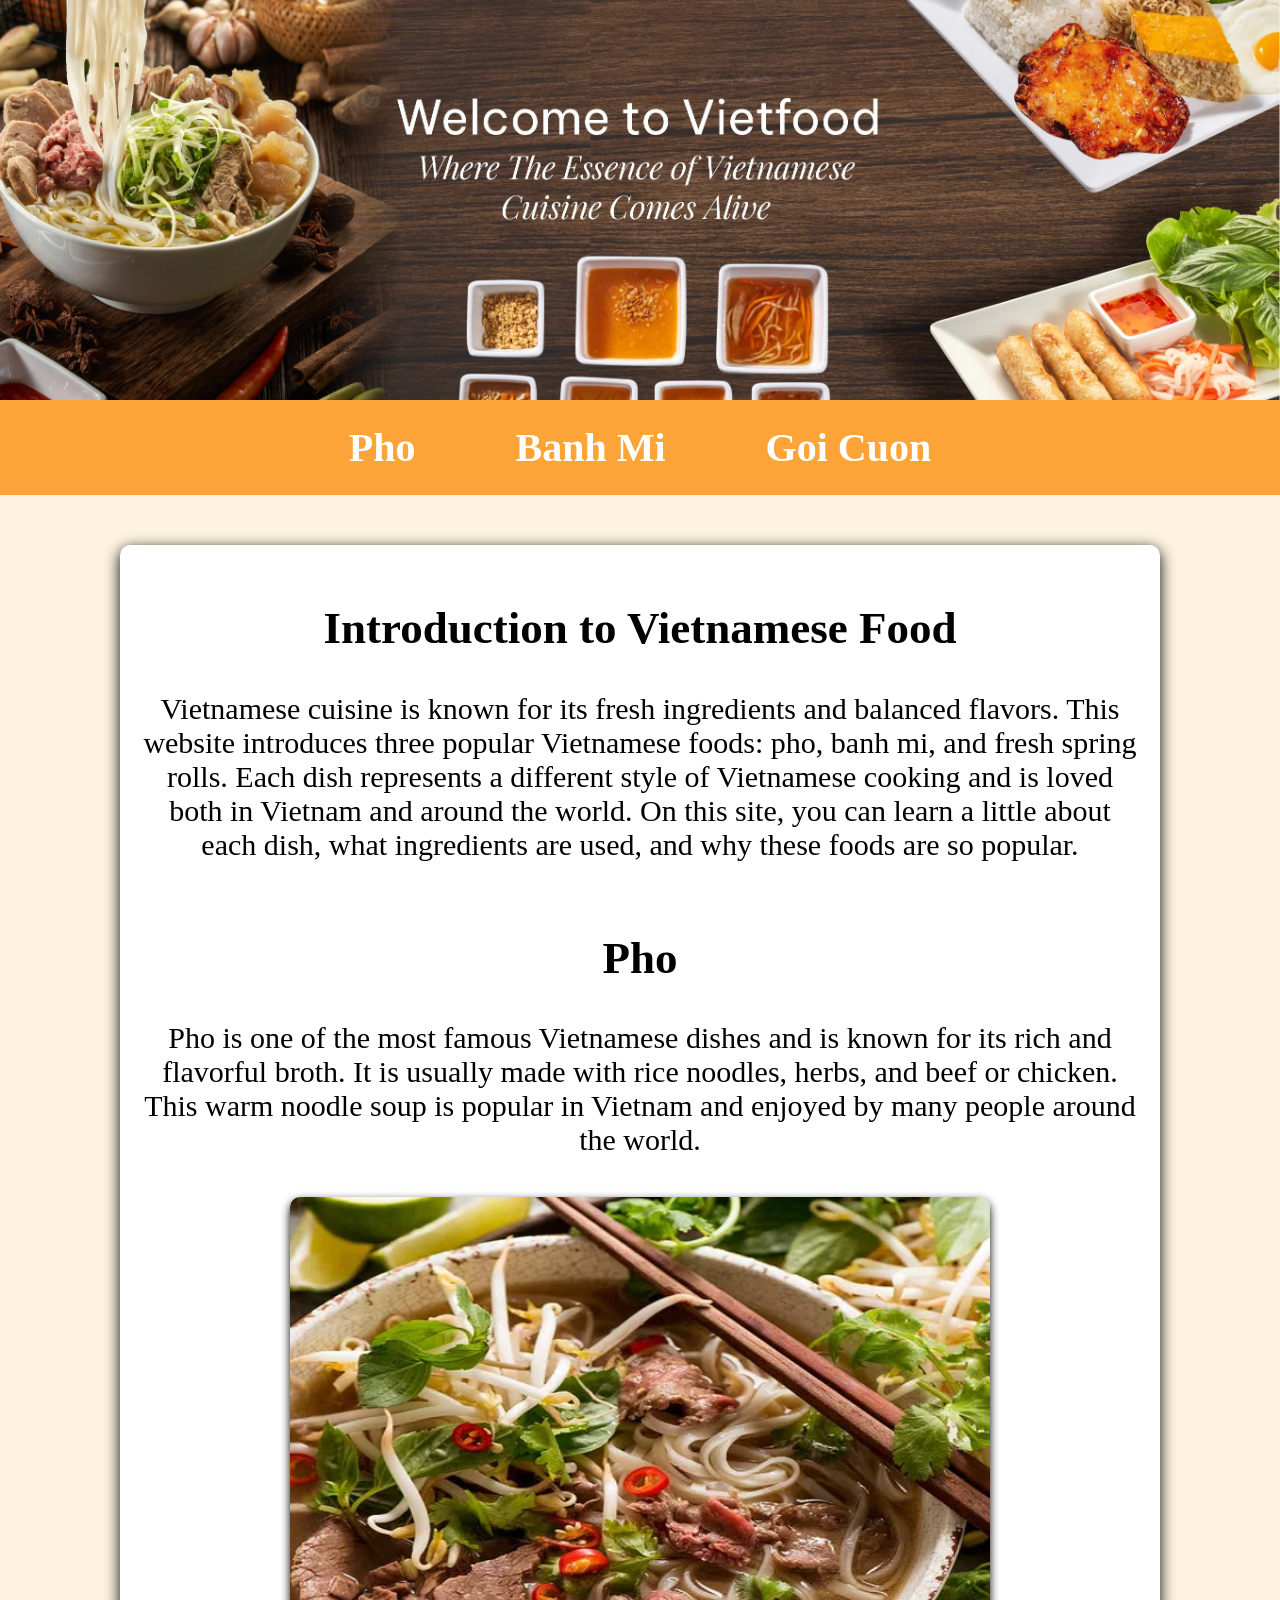
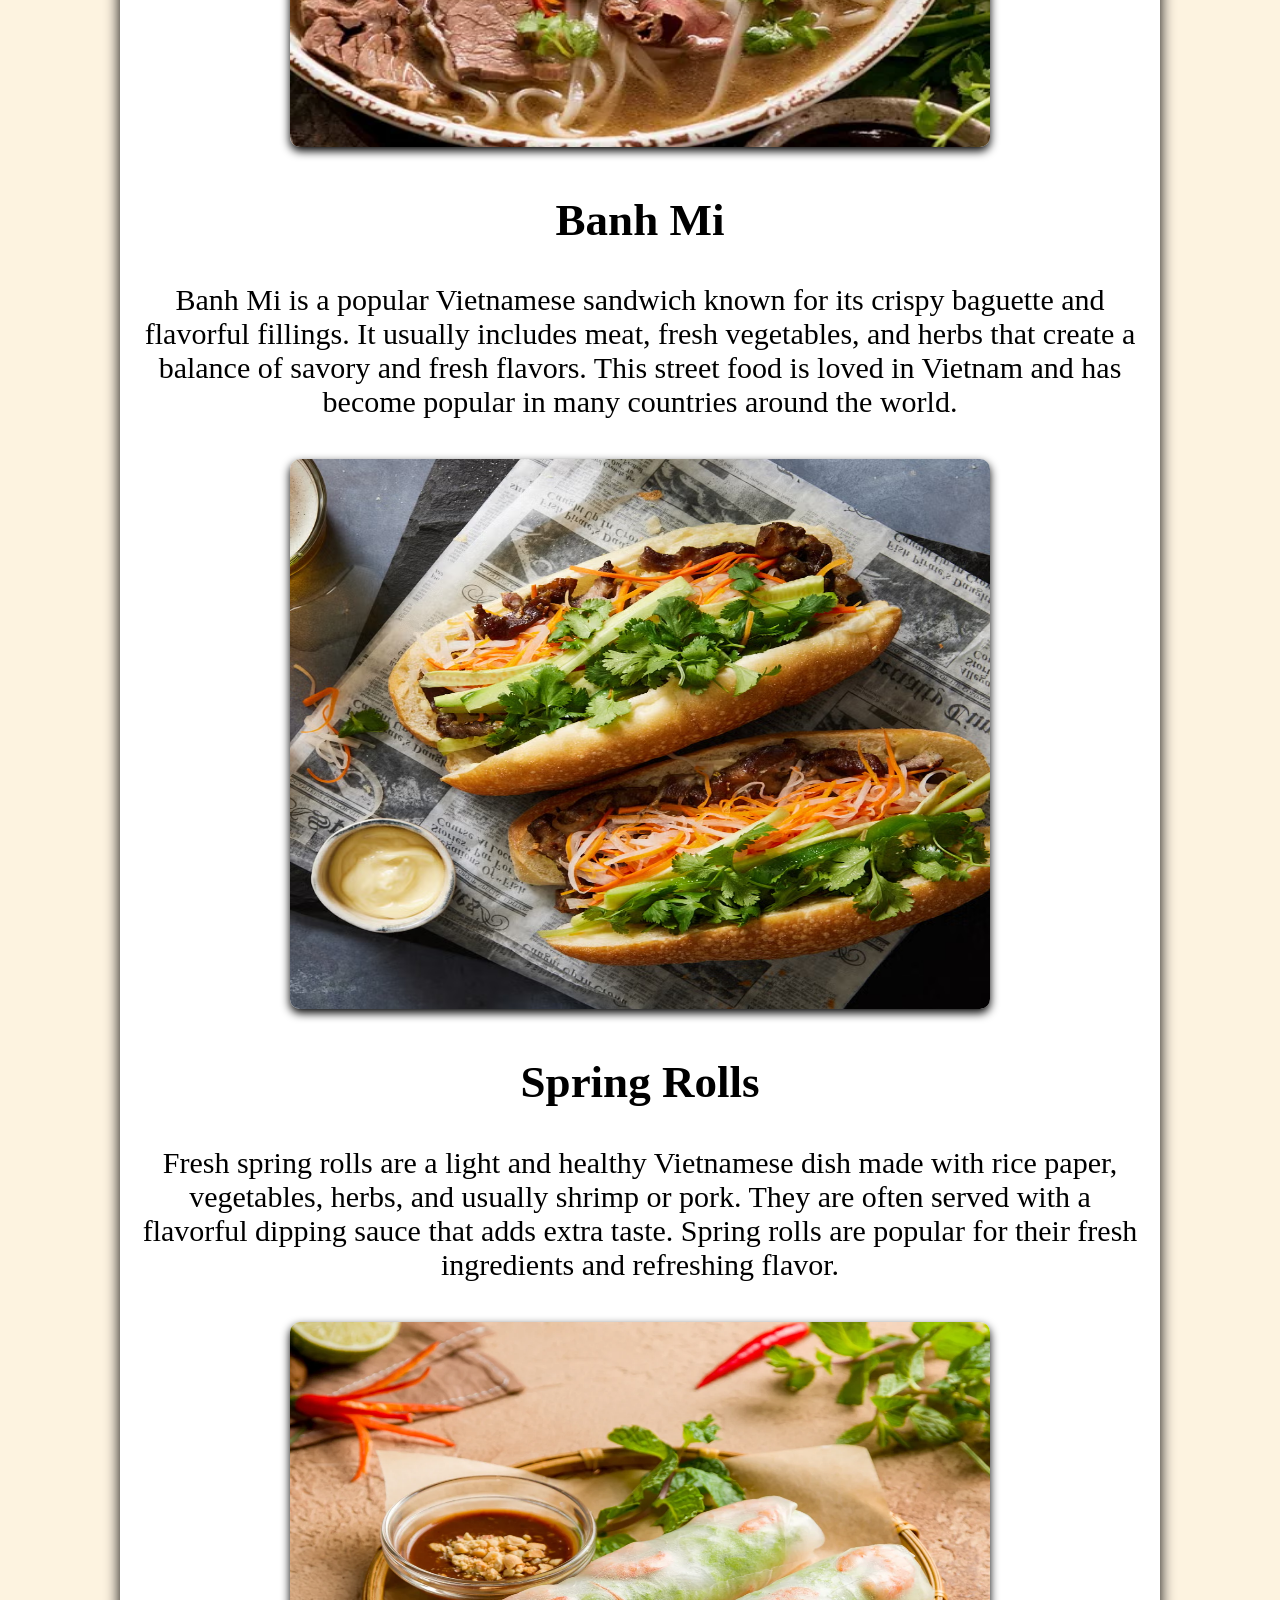
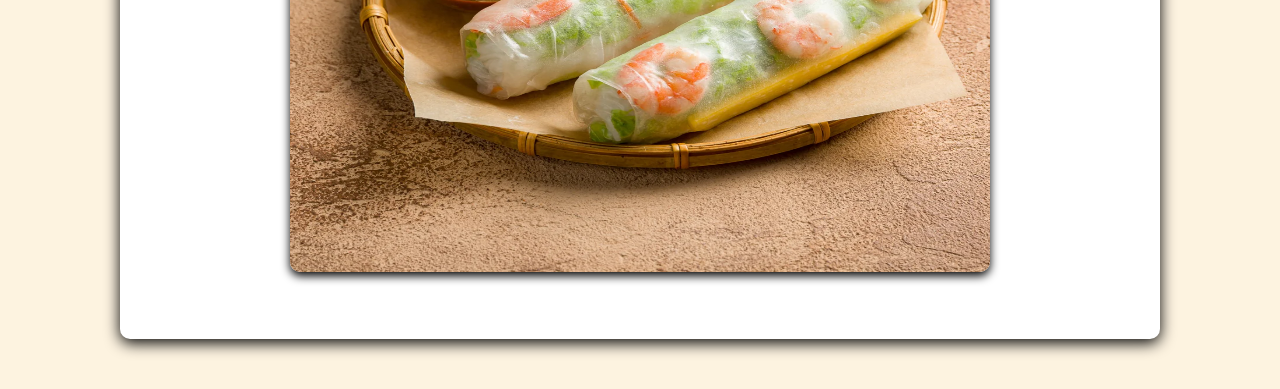
<file: index.html>
<!DOCTYPE html>
<html>
<head>
        <title>Top 3 Vietnamese Foods</title>
        <link href="styles.css" rel="stylesheet" type="text/css">
</head>

<body>

    <div class="header">
    </div>

    <nav>
        <a href="pho.html">Pho</a>
        <a href="sandwich.html">Banh Mi</a> 
        <a href="springroll.html">Goi Cuon</a>
    </nav>

    <div class="container">
        <section class="section">
            <h2>Introduction to Vietnamese Food</h2>
            <p> Vietnamese cuisine is known for its fresh ingredients and balanced flavors. This website introduces three popular Vietnamese foods: pho, banh mi, and fresh spring rolls. Each dish represents a different style of Vietnamese cooking and is loved both in Vietnam and around the world. On this site, you can learn a little about each dish, what ingredients are used, and why these foods are so popular.</p>
            <div style="display:flex; justify-content:center;">
            <div class='tableauPlaceholder' id='viz1772601268974' style='position: relative; display:inline-block;'>
                <noscript>
                    <a href='#'>
                        <img alt=' ' src='https://public.tableau.com/static/images/We/WelcometoVietNam/DuLch-mthc/1_rss.png' style='border: none' />
                    </a>
                </noscript>
                <object class='tableauViz' style='display:none;'>
                    <param name='host_url' value='https://public.tableau.com/' />
                    <param name='embed_code_version' value='3' />
                    <param name='name' value='WelcometoVietNam/DuLch-mthc' />
                    <param name='tabs' value='yes' />
                    <param name='toolbar' value='yes' />
                </object>
            </div>

            <script type='text/javascript'>
                var divElement = document.getElementById('viz1772601268974');
                var vizElement = divElement.getElementsByTagName('object')[0];
                vizElement.style.width='700px';
                vizElement.style.height='550px';
                var scriptElement = document.createElement('script');
                scriptElement.src = 'https://public.tableau.com/javascripts/api/viz_v1.js';
                vizElement.parentNode.insertBefore(scriptElement, vizElement);
            </script>
        </div>
        </section>
        <section class="section">
            <h2>Pho</h2>
            <p>Pho is one of the most famous Vietnamese dishes and is known for its rich and flavorful broth. It is usually made with rice noodles, herbs, and beef or chicken. This warm noodle soup is popular in Vietnam and enjoyed by many people around the world.</p>
            <img src="Pho1.webp">
        </section>
        <section class="section">
            <h2>Banh Mi</h2>
            <p>Banh Mi is a popular Vietnamese sandwich known for its crispy baguette and flavorful fillings. It usually includes meat, fresh vegetables, and herbs that create a balance of savory and fresh flavors. This street food is loved in Vietnam and has become popular in many countries around the world.</p>
            <img src="banhmi1.avif">
        </section>   
        <section class="section">
            <h2>Spring Rolls</h2>
            <p>Fresh spring rolls are a light and healthy Vietnamese dish made with rice paper, vegetables, herbs, and usually shrimp or pork. They are often served with a flavorful dipping sauce that adds extra taste. Spring rolls are popular for their fresh ingredients and refreshing flavor.</p>
            <img src="goicuon1.webp">

        </section>     
    </div>
</body>
</html>
</file>
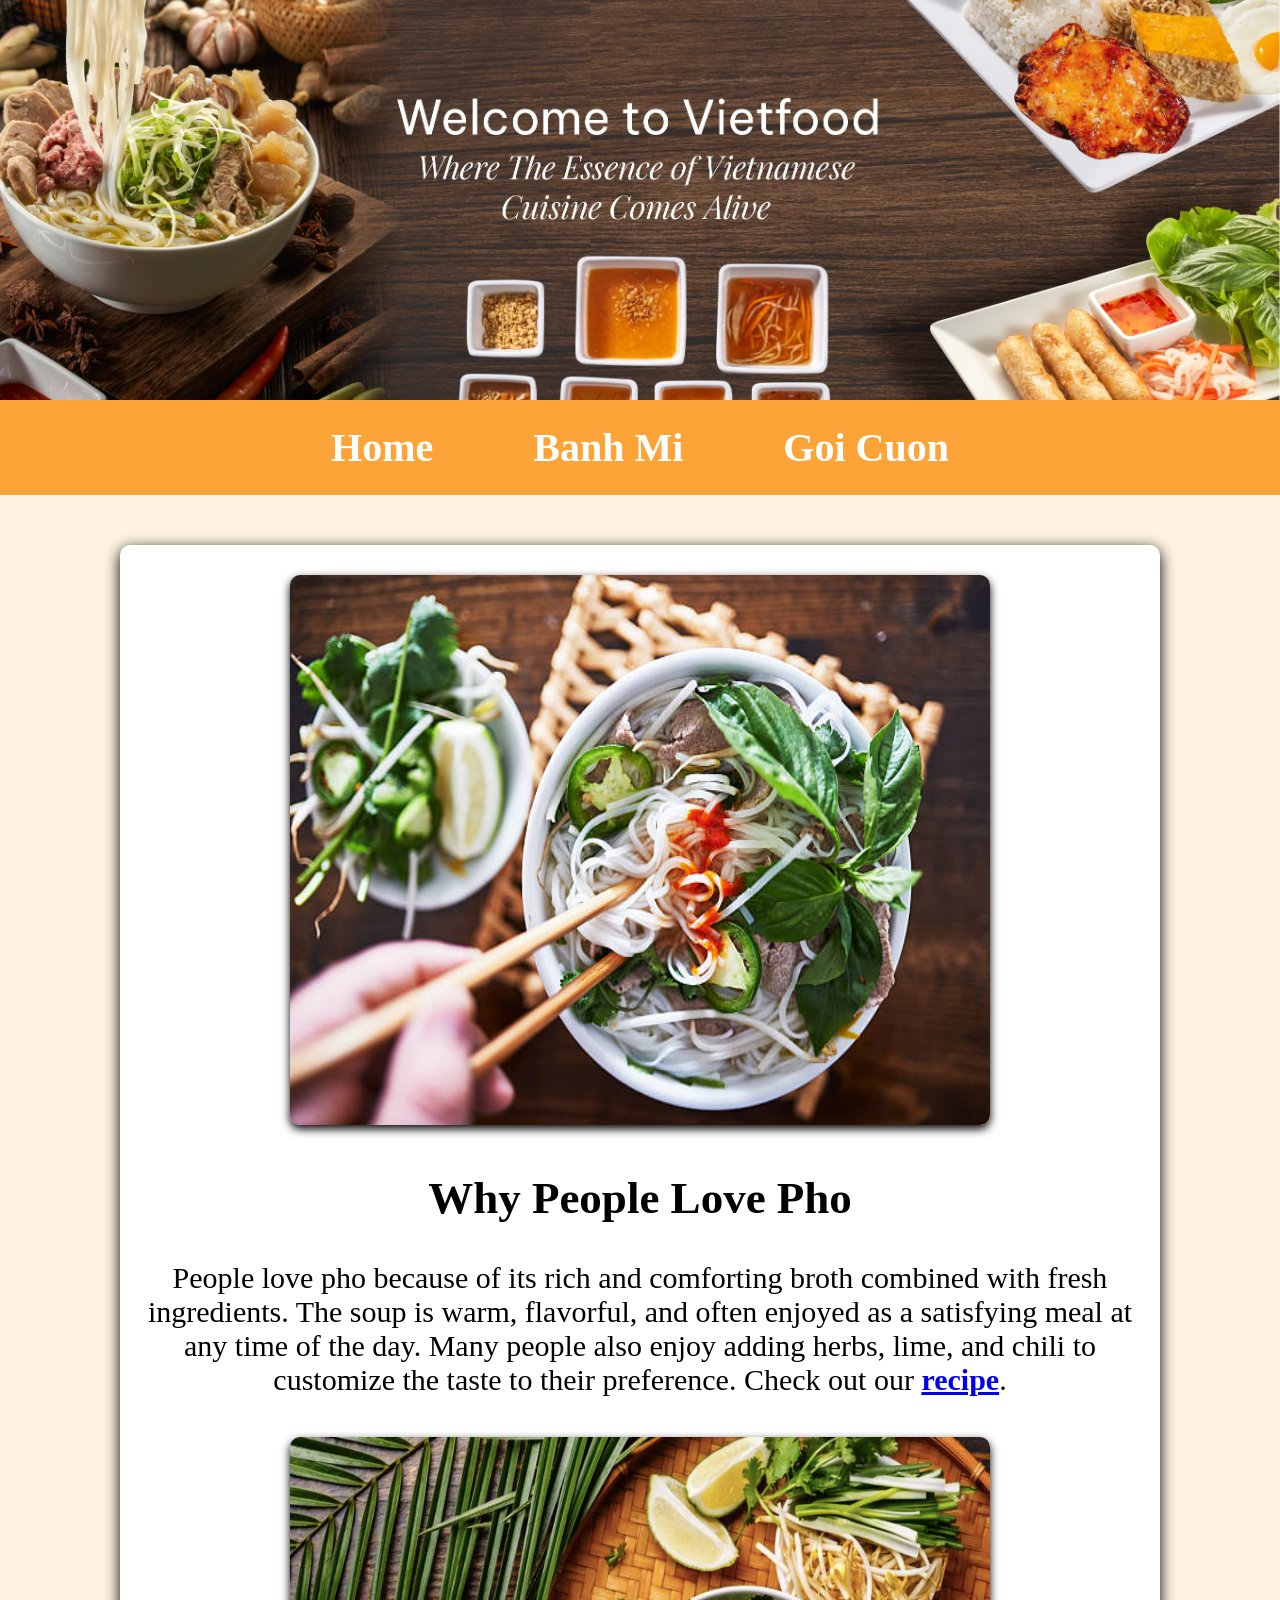
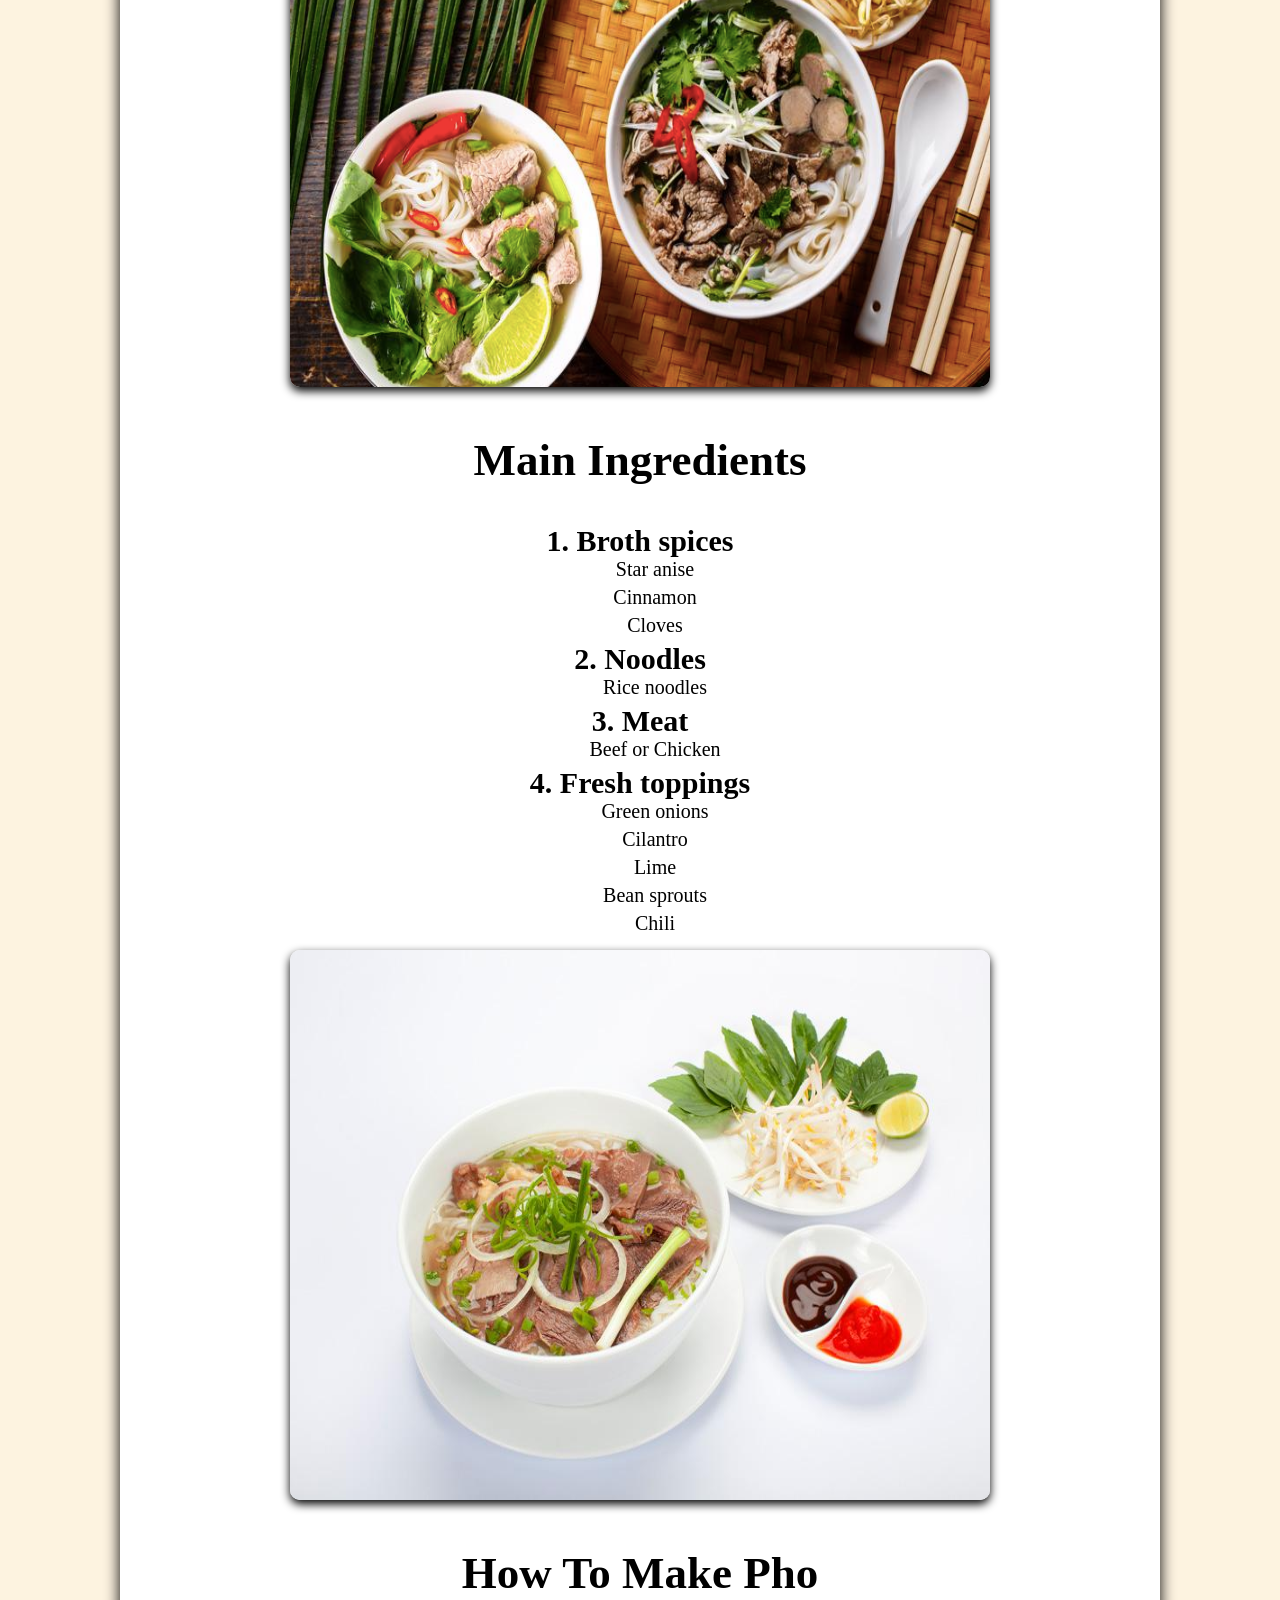
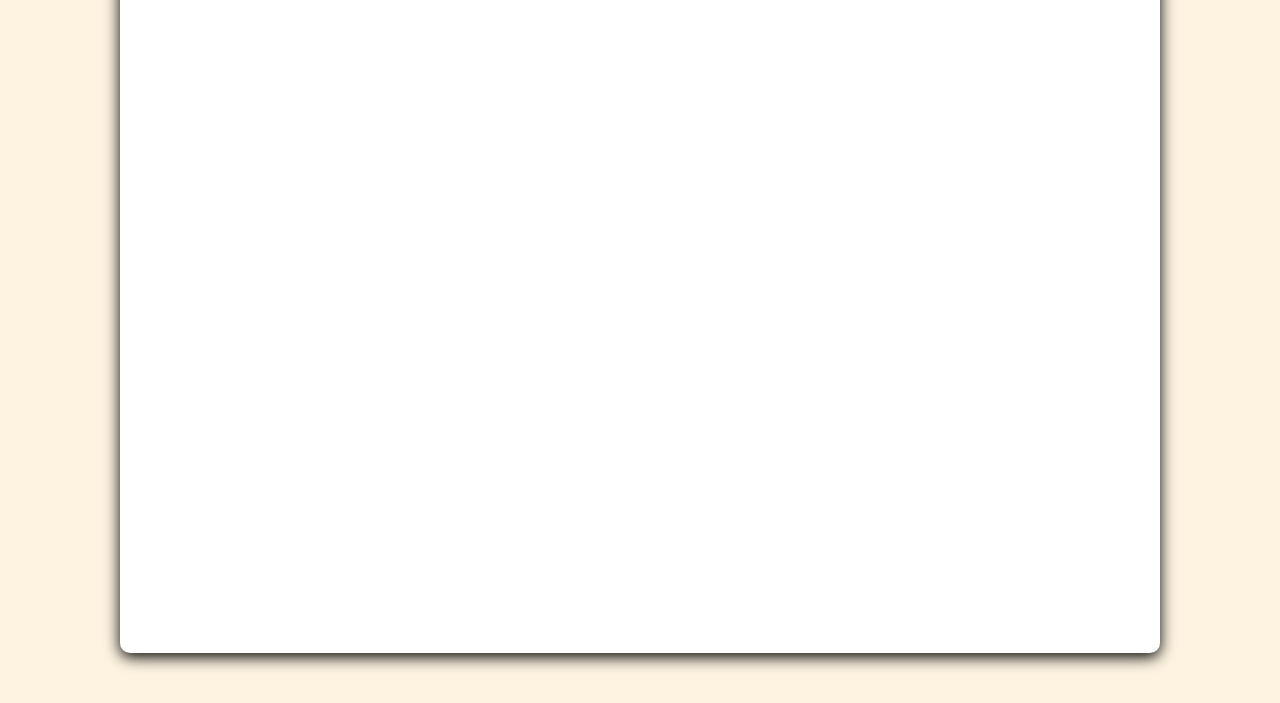
<file: pho.html>
<!DOCTYPE html>
<html>
<head>
    <title>Pho</title>
    <link href="styles.css" rel="stylesheet" type="text/css">
</head>
<body>
    <div class="header">

    </div>
    <nav>
        <a href="index.html">Home</a>
        <a href="sandwich.html">Banh Mi</a>
        <a href="springroll.html">Goi Cuon</a>
    </nav>
    <div class="container">
        <section class="section">
            <img src="Pho2.jpg">
        </section>
        <section class="section">
            <h2>Why People Love Pho</h2>
            <p>People love pho because of its rich and comforting broth combined with fresh ingredients. The soup is warm, flavorful, and often enjoyed as a satisfying meal at any time of the day. Many people also enjoy adding herbs, lime, and chili to customize the taste to their preference. Check out our <a href="#guide"><strong>recipe</strong></a>.</p>
            <img src="Pho3.png">
        </section>
        <section class="section">
            <h2>Main Ingredients</h2>
            <ol class="styled-list">
                <li>Broth spices
                <ul>
                    <li>Star anise</li>
                    <li>Cinnamon</li>
                    <li>Cloves</li>
                </ul>
                </li>
                <li>Noodles
                    <ul>
                        <li>Rice noodles</li>
                    </ul>
                </li>
                <li>Meat
                    <ul>
                        <li>Beef or Chicken</li>
                    </ul>
                </li>
                <li>Fresh toppings
                    <ul>
                        <li>Green onions</li>
                        <li>Cilantro</li>
                        <li>Lime</li>
                        <li>Bean sprouts</li>
                        <li>Chili</li>

                    </ul>
                </li>
            </ol>   
            <img src="Pho4.jpg">
        </section>
        <section id="guide" class="section">
                <h2>How To Make Pho</h2>
                <iframe width="700" height="550" src="https://www.youtube.com/embed/9Sg21AHuO4A?si=Qt6hsJjKrRIK0O-R" title="YouTube video player" frameborder="0" allow="accelerometer; autoplay; clipboard-write; encrypted-media; gyroscope; picture-in-picture; web-share" referrerpolicy="strict-origin-when-cross-origin" allowfullscreen></iframe>
        </section>
    </div>
</body>
</html>
</file>
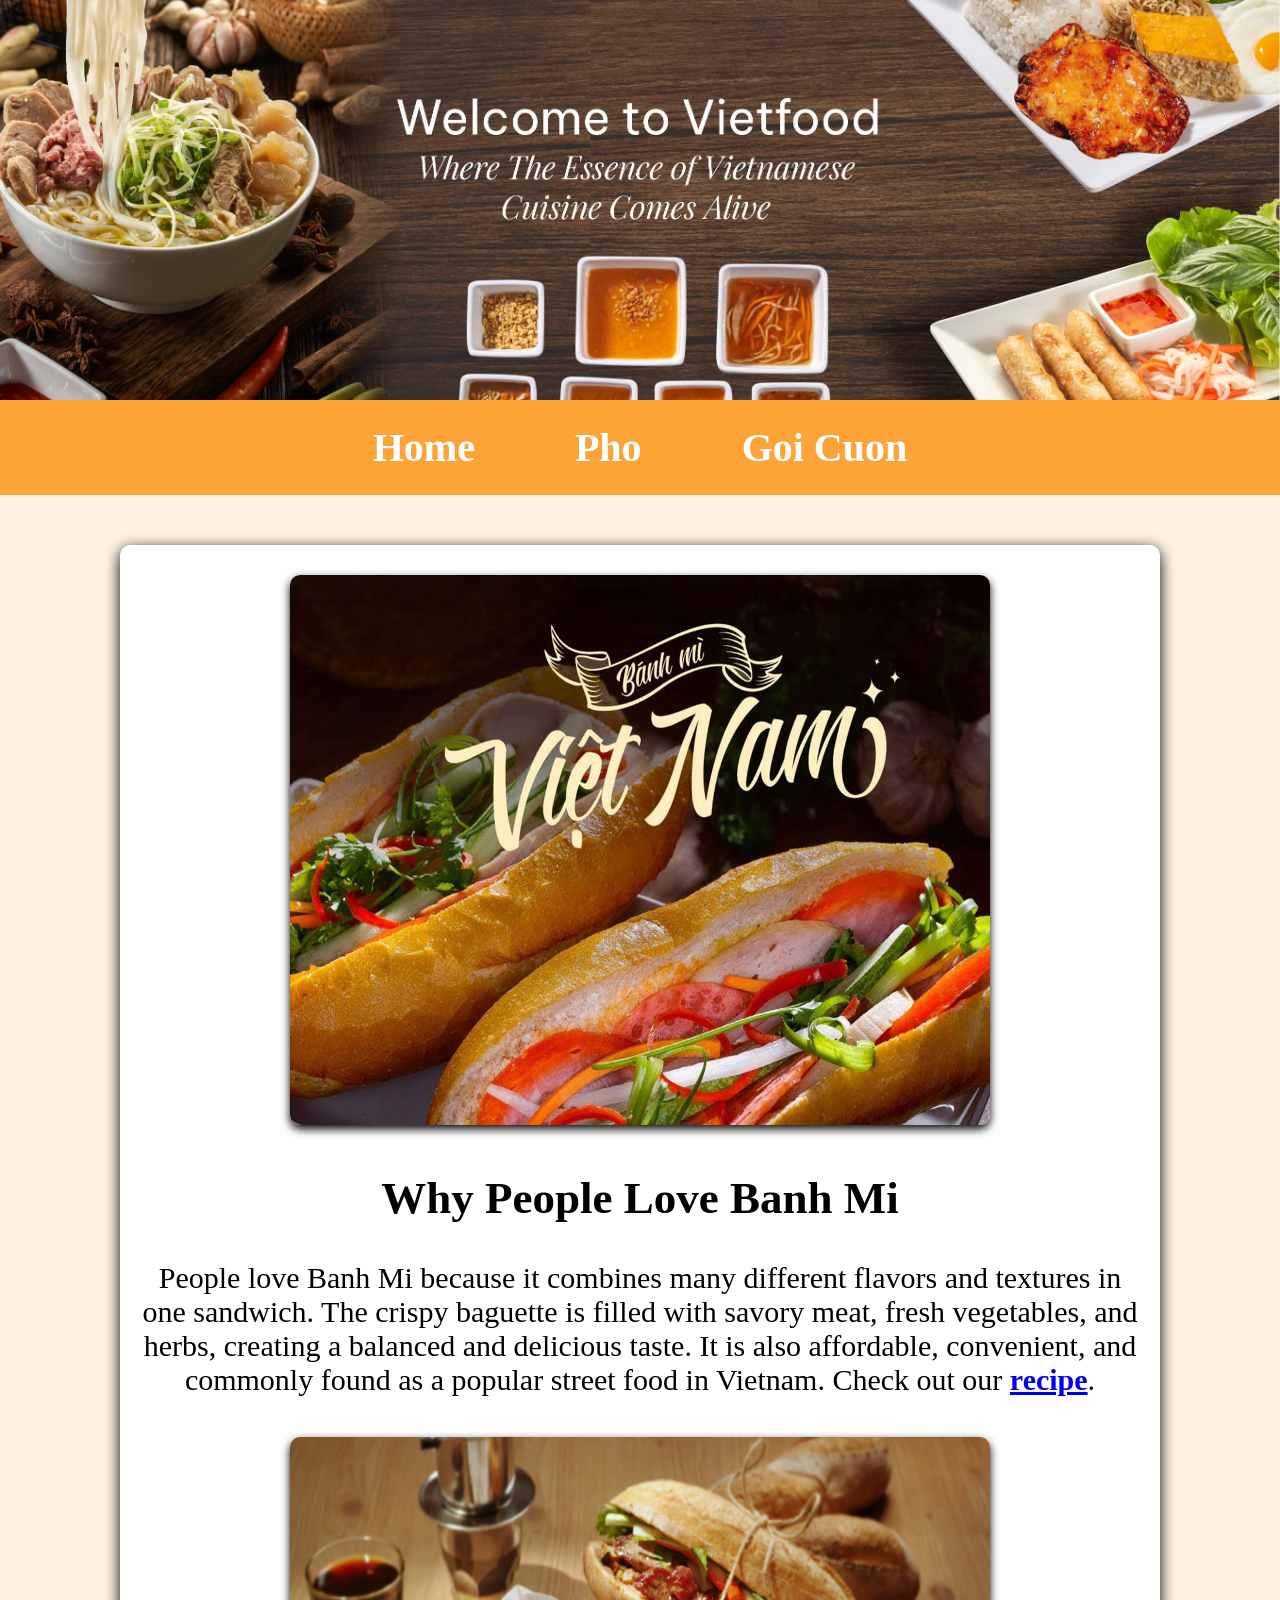
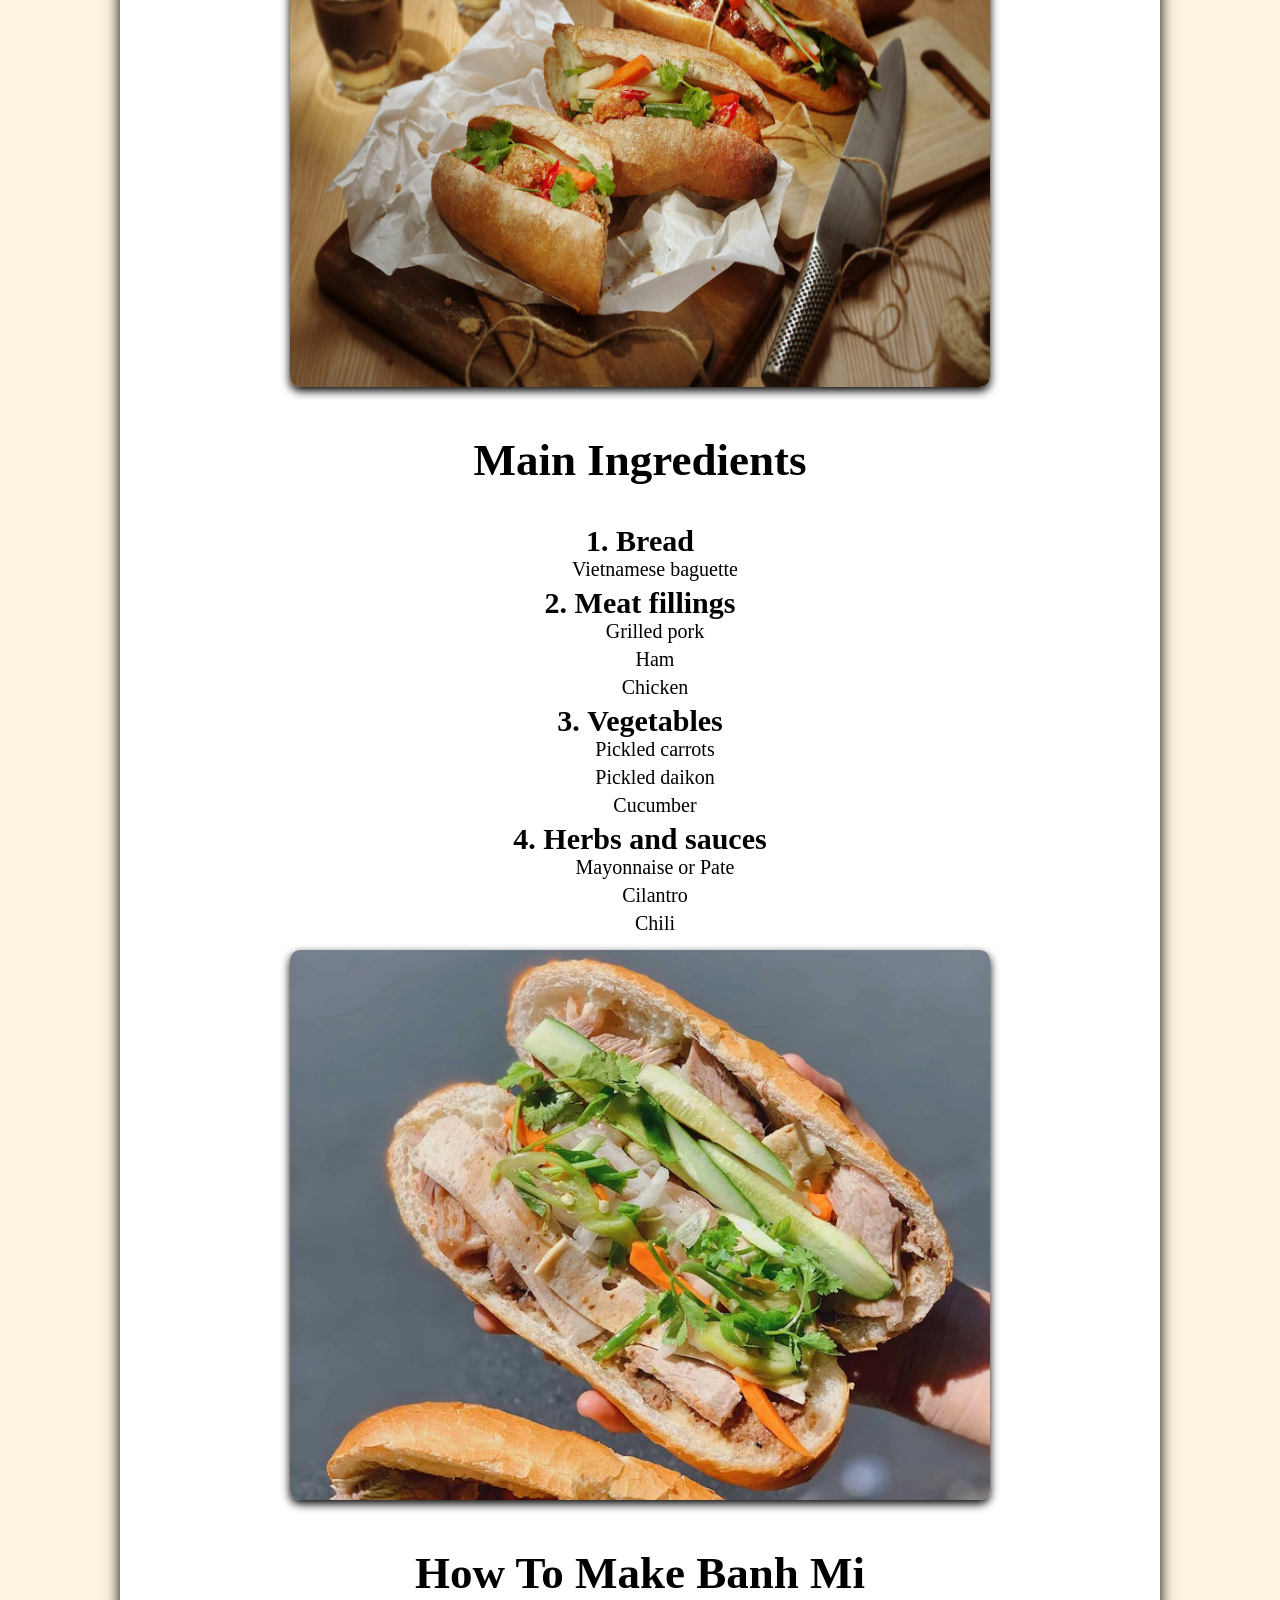
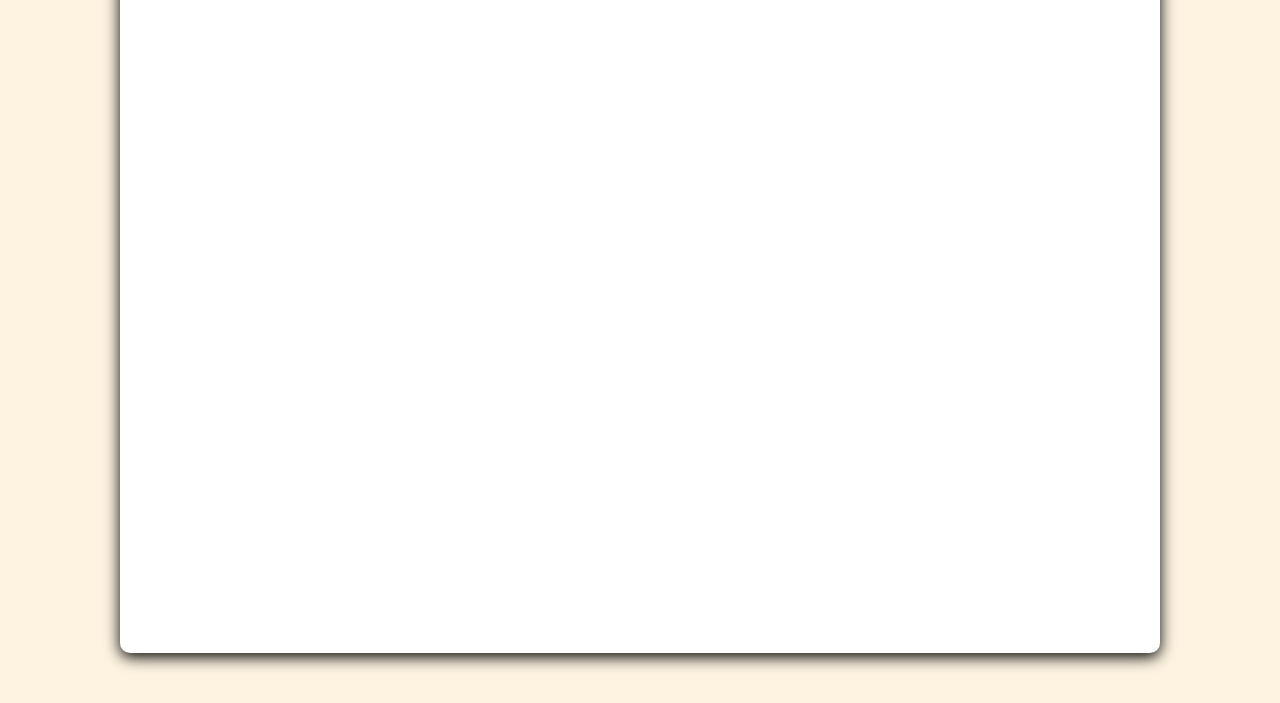
<file: sandwich.html>
<!DOCTYPE html>
<html>
<head>
    <title>Banh Mi</title>
     <link href="styles.css" rel="stylesheet" type="text/css">
</head>
<body>
    <div class="header">

    </div>
    <nav>
        <a href="index.html">Home</a>
        <a href="pho.html">Pho</a>
        <a href="springroll.html">Goi Cuon</a>
    </nav>
    <div class="container">
        <section class="section">
            <img src="Banhmi3.jpeg">
        </section>
        <section class="section">
            <h2>Why People Love Banh Mi</h2>
            <p>People love Banh Mi because it combines many different flavors and textures in one sandwich. The crispy baguette is filled with savory meat, fresh vegetables, and herbs, creating a balanced and delicious taste. It is also affordable, convenient, and commonly found as a popular street food in Vietnam. Check out our <a href="#guide"><strong>recipe</strong></a>.</p>
            <img src="banhmi5.jpg">
        </section>
        <section class="section">
            <h2>Main Ingredients</h2>
            <ol class="styled-list">
                <li>Bread
                <ul>
                    <li>Vietnamese baguette</li>
                </ul>
                </li>
                <li>Meat fillings
                    <ul>
                        <li>Grilled pork</li>
                        <li>Ham</li>
                        <li>Chicken</li>
                    </ul>
                </li>
                <li>Vegetables
                    <ul>
                        <li>Pickled carrots</li>
                        <li>Pickled daikon</li>
                        <li>Cucumber</li>
                    </ul>
                </li>
                <li>Herbs and sauces
                    <ul>
                        <li>Mayonnaise or Pate</li>
                        <li>Cilantro</li>
                        <li>Chili</li>

                    </ul>
                </li>
            </ol>   
            <img src="Banhmi4.jpg">
        </section>
        <section id="guide" class="section">
                <h2>How To Make Banh Mi</h2>
                <iframe width="700" height="550" src="https://www.youtube.com/embed/C32pyQuc20Y?si=R1YPpw1BzqpJqioN" title="YouTube video player" frameborder="0" allow="accelerometer; autoplay; clipboard-write; encrypted-media; gyroscope; picture-in-picture; web-share" referrerpolicy="strict-origin-when-cross-origin" allowfullscreen></iframe>
        </section>
    </div>
</body>
</html>
</file>
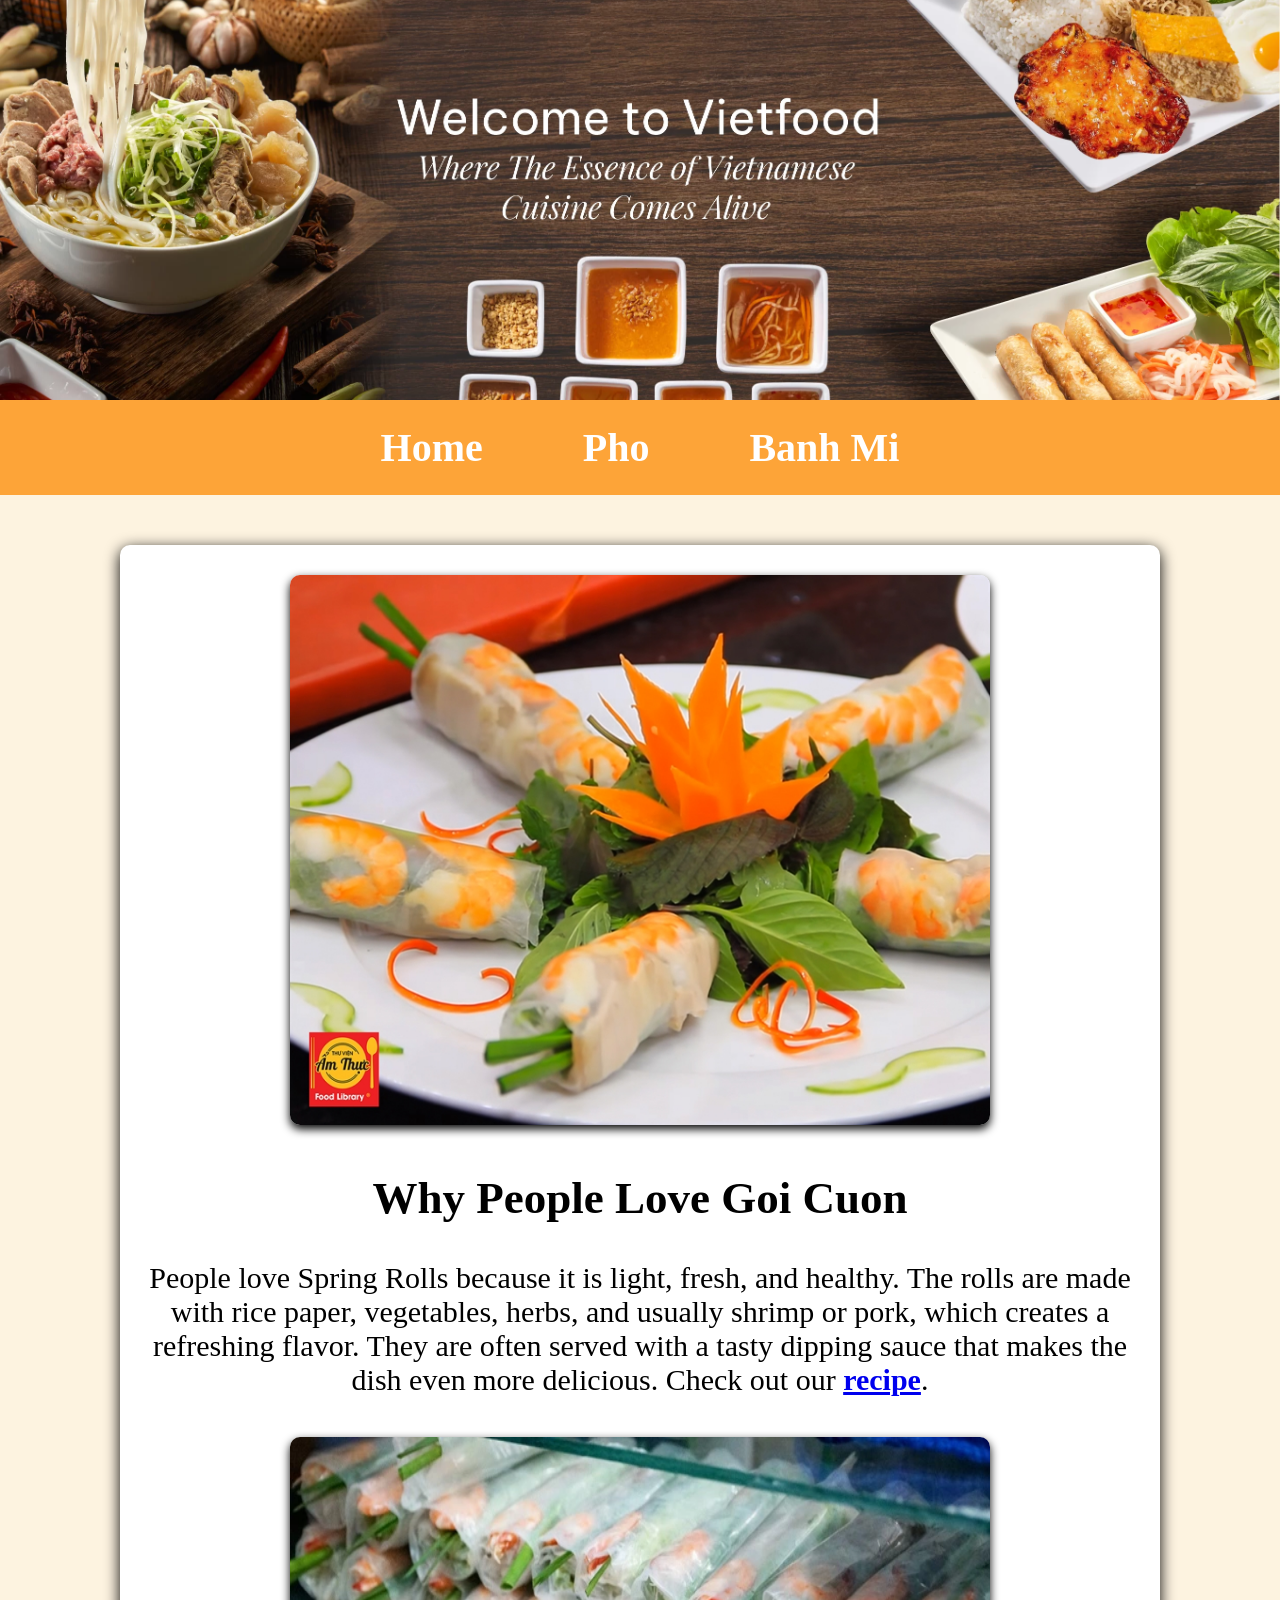
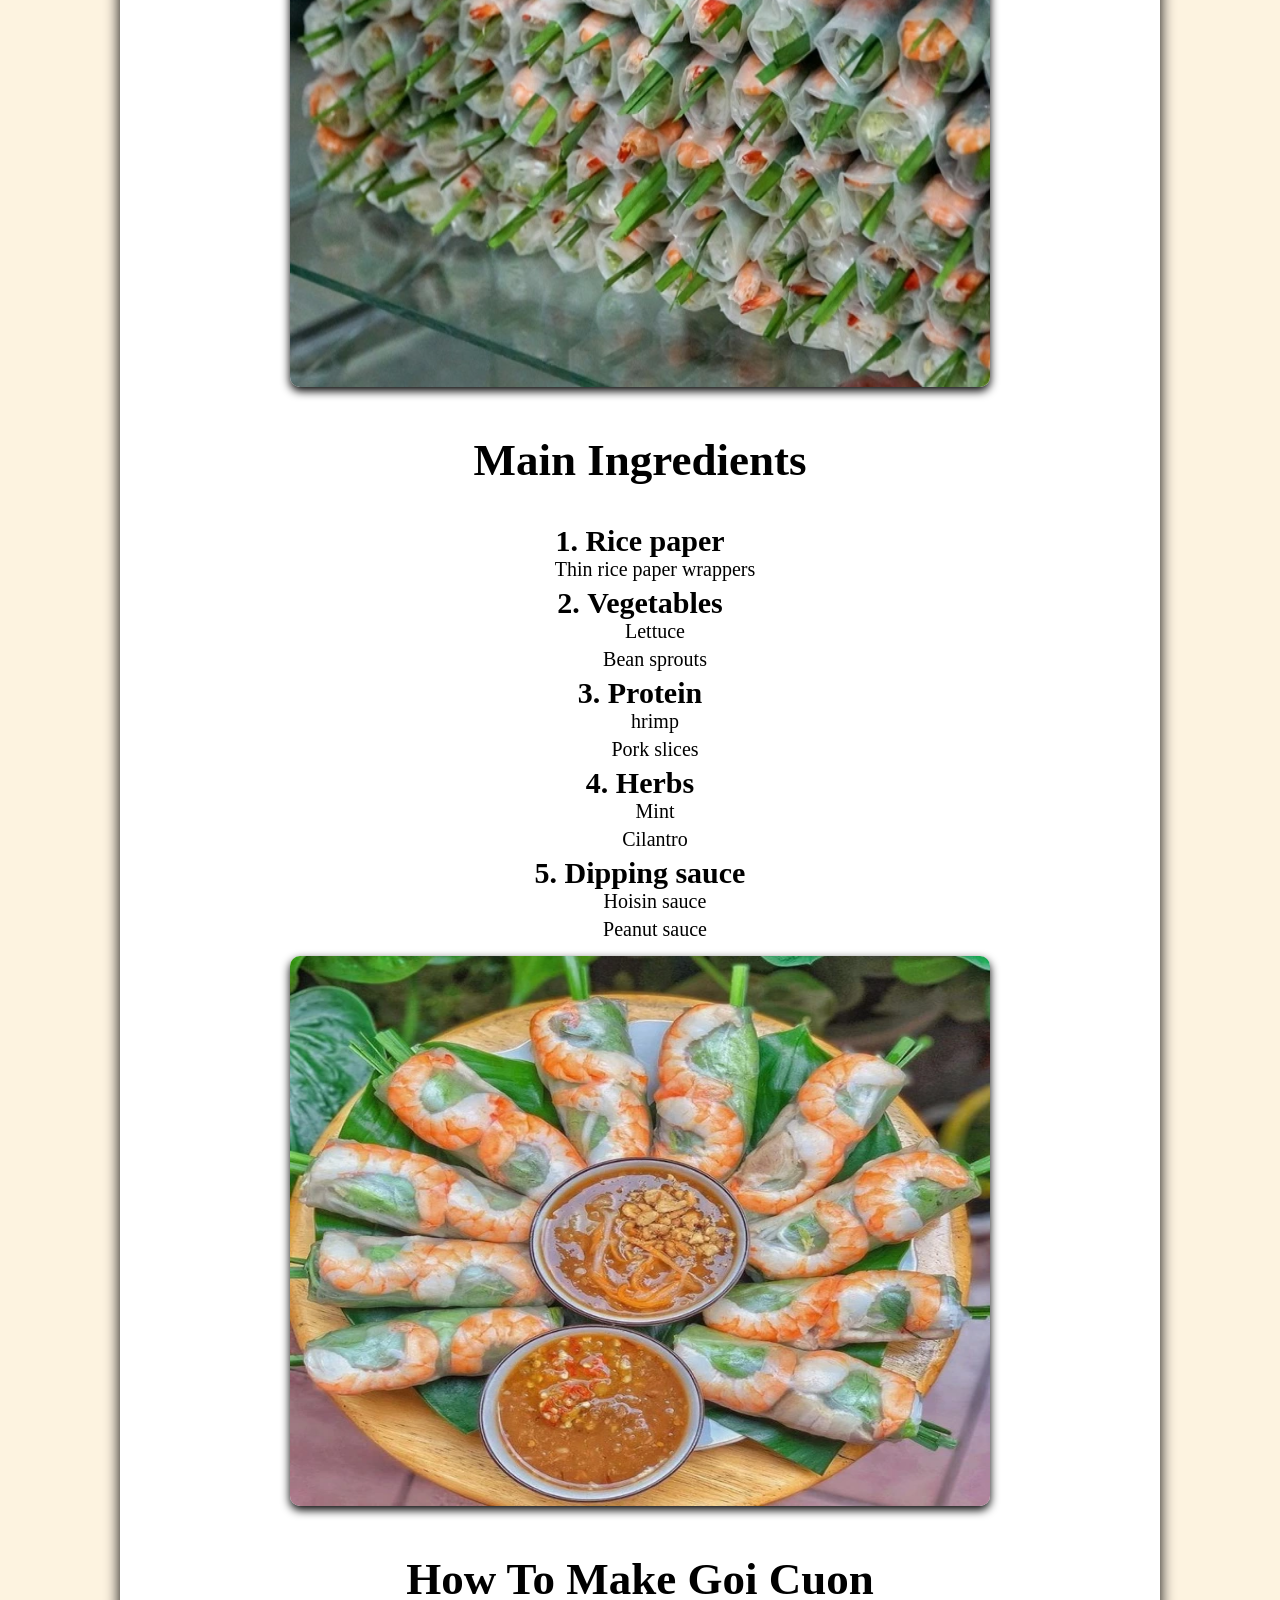
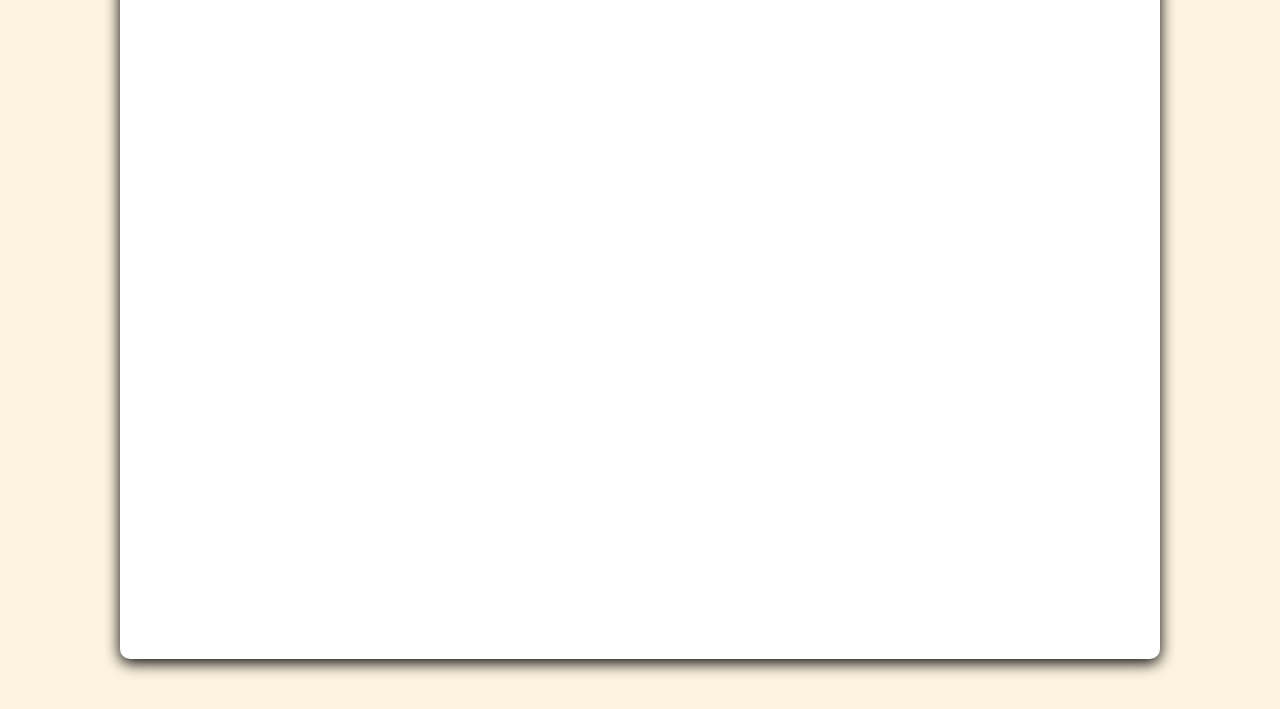
<file: springroll.html>
<!DOCTYPE html>
<html>
<head>
    <title>Goi Cuon</title>
    <link href="styles.css" rel="stylesheet" type="text/css">
</head>
<body>
    <div class="header">

    </div>
    <nav>
        <a href="index.html">Home</a>
        <a href="pho.html">Pho</a>
        <a href="sandwich.html">Banh Mi</a>
    </nav>
    <div class="container">
        <section class="section">
            <img src="goicuon2.jpg">
        </section>
        <section class="section">
            <h2>Why People Love Goi Cuon</h2>
            <p>People love Spring Rolls because it is light, fresh, and healthy. The rolls are made with rice paper, vegetables, herbs, and usually shrimp or pork, which creates a refreshing flavor. They are often served with a tasty dipping sauce that makes the dish even more delicious. Check out our <a href="#guide
            "><strong>recipe</strong></a>.
        </p>
        <img src="goicuon3.webp">
        </section>
        <section class="section">
            <h2>Main Ingredients</h2>
            <ol class="styled-list">
                <li>Rice paper
                <ul>
                    <li>Thin rice paper wrappers</li>
                </ul>
                </li>
                <li>Vegetables
                    <ul>
                        <li>Lettuce</li>
                        <li>Bean sprouts</li>
                    </ul>
                </li>
                <li>Protein
                    <ul>
                        <li><S></S>hrimp</li>
                        <li>Pork slices</li>
                    </ul>
                </li>
                <li>Herbs
                    <ul>
                        <li>Mint</li>
                        <li>Cilantro</li>
                    </ul>
                </li>
                <li>Dipping sauce
                    <ul>
                        <li>Hoisin sauce</li>
                        <li>Peanut sauce</li>
                    </ul>
                </li>
            </ol>   
            <img src="goicuon4.webp">
        </section>
        <section id="guide" class="section">
                <h2>How To Make Goi Cuon</h2>
                <iframe width="700" height="550" src="https://www.youtube.com/embed/S2CZtOsI1gs?si=7sUZqN-nLUN9rbJy" title="YouTube video player" frameborder="0" allow="accelerometer; autoplay; clipboard-write; encrypted-media; gyroscope; picture-in-picture; web-share" referrerpolicy="strict-origin-when-cross-origin" allowfullscreen></iframe>
        </section>
    </div>
</body>
</html>
</file>
<file: styles.css>
body {
    font-feature-settings: Georgia, 'Times New Roman', Times, serif;
    margin: 0;
    padding: 0;
    background-color: rgb(253, 243, 224);
    text-align: center;
    font-size: 40px;
}

.header {
    position: relative;
    background: url("introvietfood.webp") center/cover no-repeat;
    height: 400px;
}

nav {
    background: rgb(253, 164, 56);
    padding: 12px;
    display: flex;
    justify-content: center;
}
nav a {
    color: rgb(255, 255, 255);
    text-decoration: none;
    padding: 12px 20px;
    margin: 0 30px;
    font-size: 40px;
    font-weight: bold;
    transition: 0.2s;
    border-radius: 5px;
}
nav a:hover {
    background: rgb(246, 193, 130);
    color: rgb(35, 32, 32);
}
.container {
    max-width: 1000px;
    margin: 50px auto;
    padding: 20px;
    background: white;
    box-shadow: 0px 4px 15px black;
    border-radius: 10px;
}
.section {
    margin-bottom: 40px;
    font-size: 30px;
}
.section img {
    width: 700px;
    height: 550px;
    border-radius: 10px;
    margin-top: 10px;
    box-shadow: 0px 4px 10px black;
}

.styled-list {
    list-style: none;
    counter-reset: item;
    padding-left: 0;
    margin: 0;
}

.styled-list {
  list-style-type: decimal;      
  list-style-position: inside;   
  padding-left: 0;
  margin: 0;
  font-size: 30px;
  font-weight: bold;
}

.styled-list ul {
  list-style: none;              
  margin-left: 30px;
  padding-left: 0;
  font-size: 20px;
  font-weight: normal;
}

.styled-list ul li {
  margin-bottom: 5px;
}
</file>
